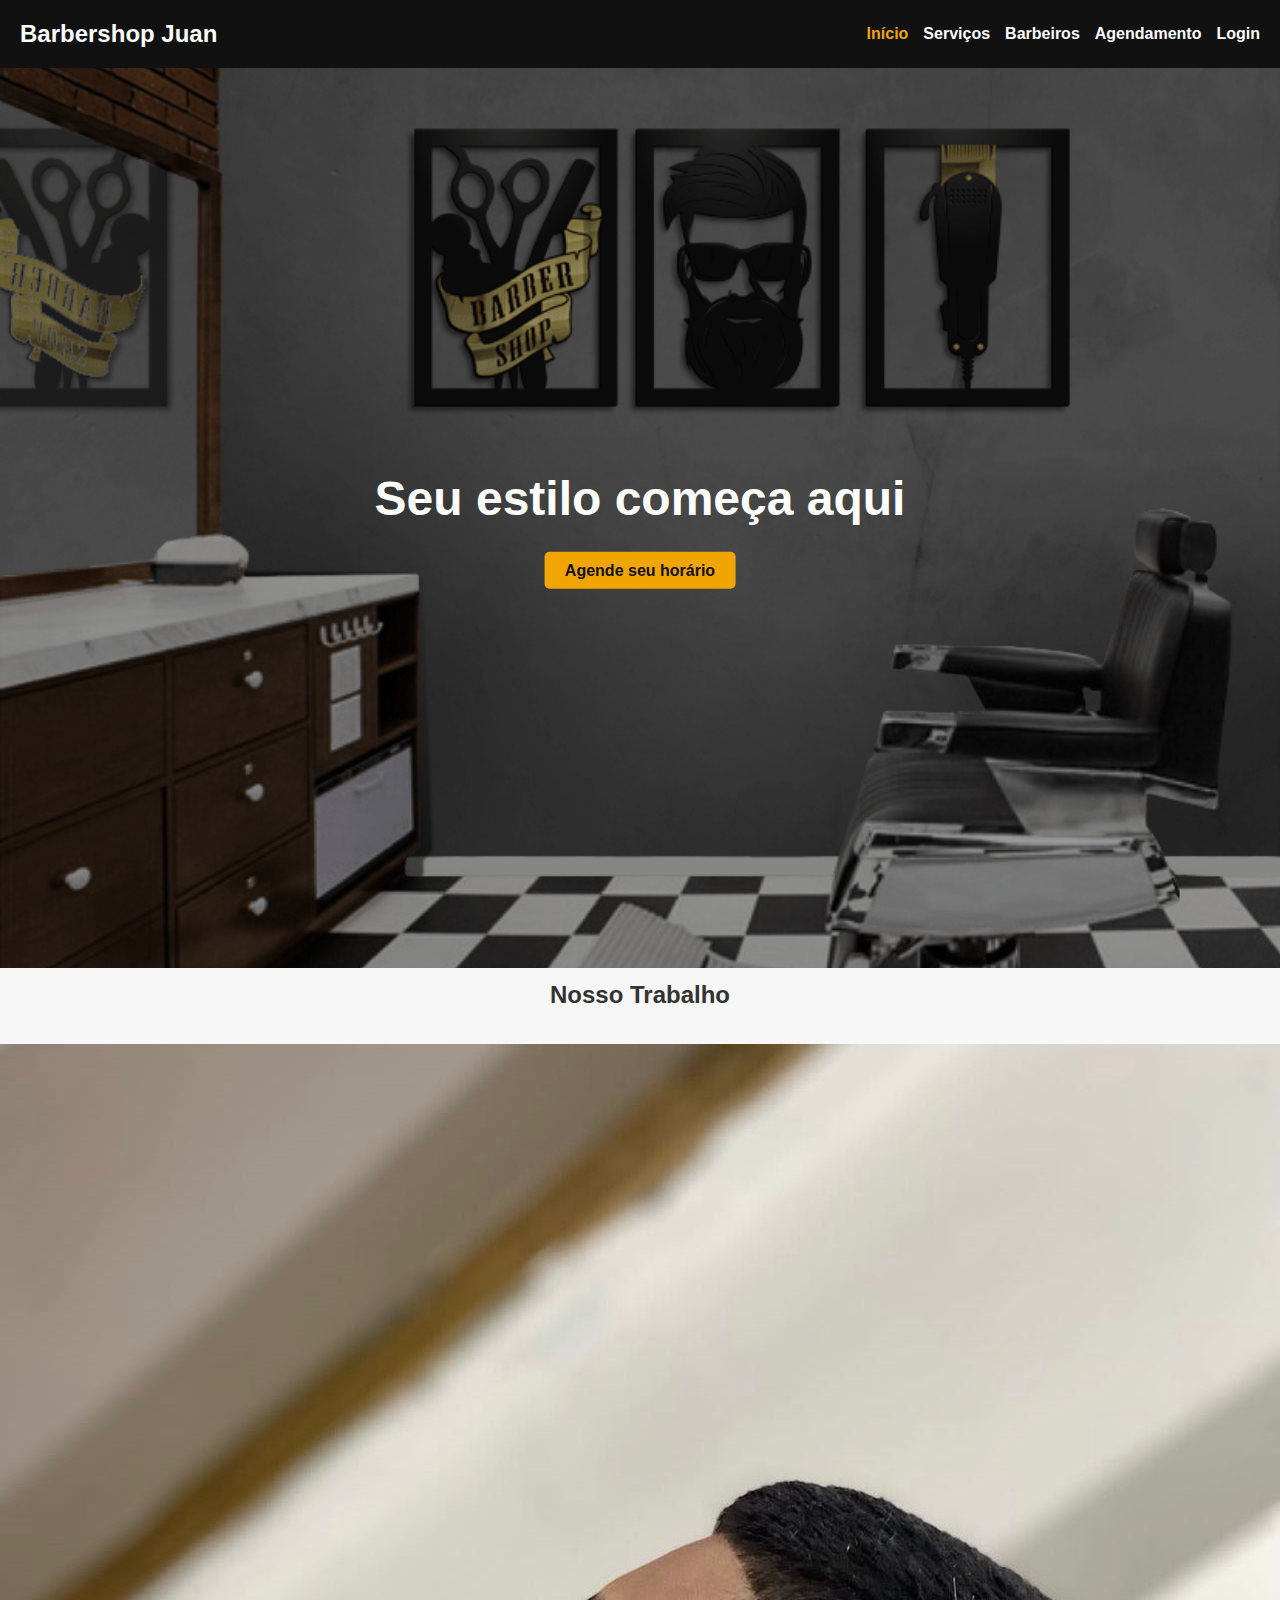
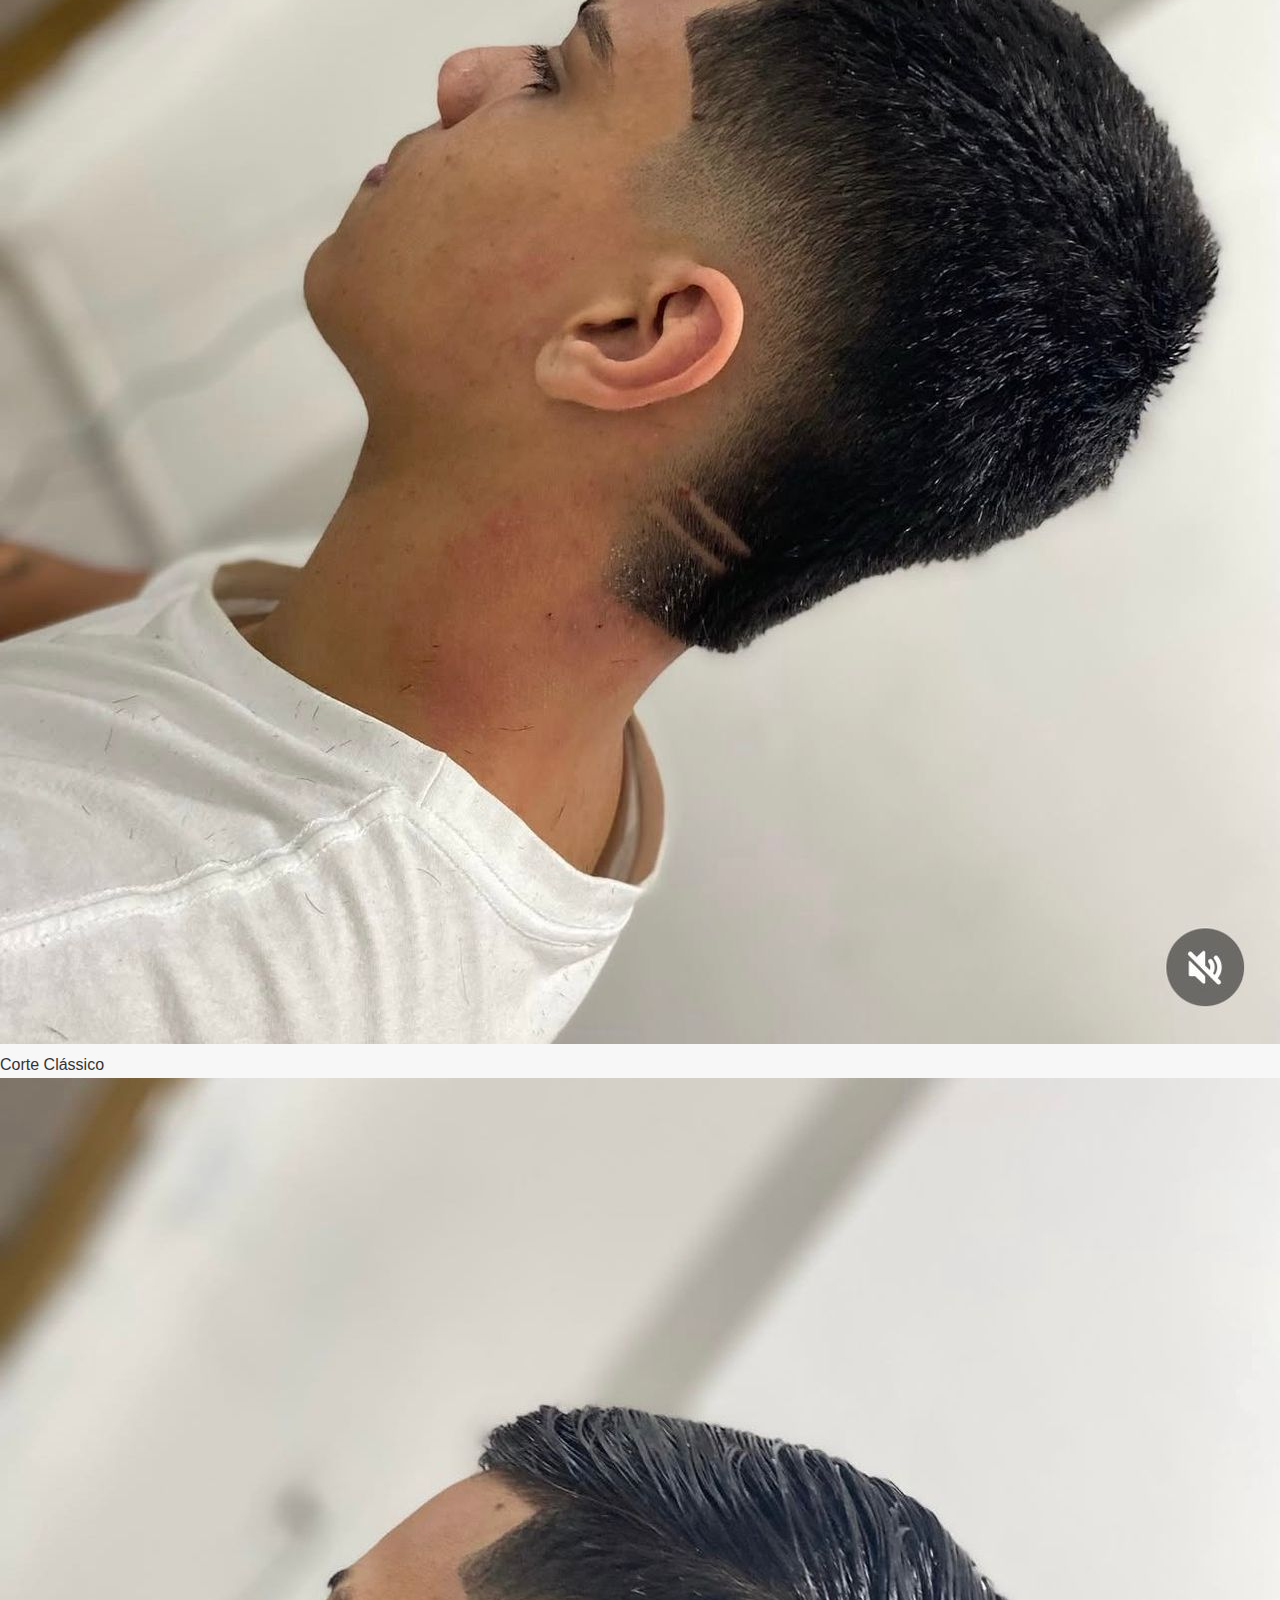
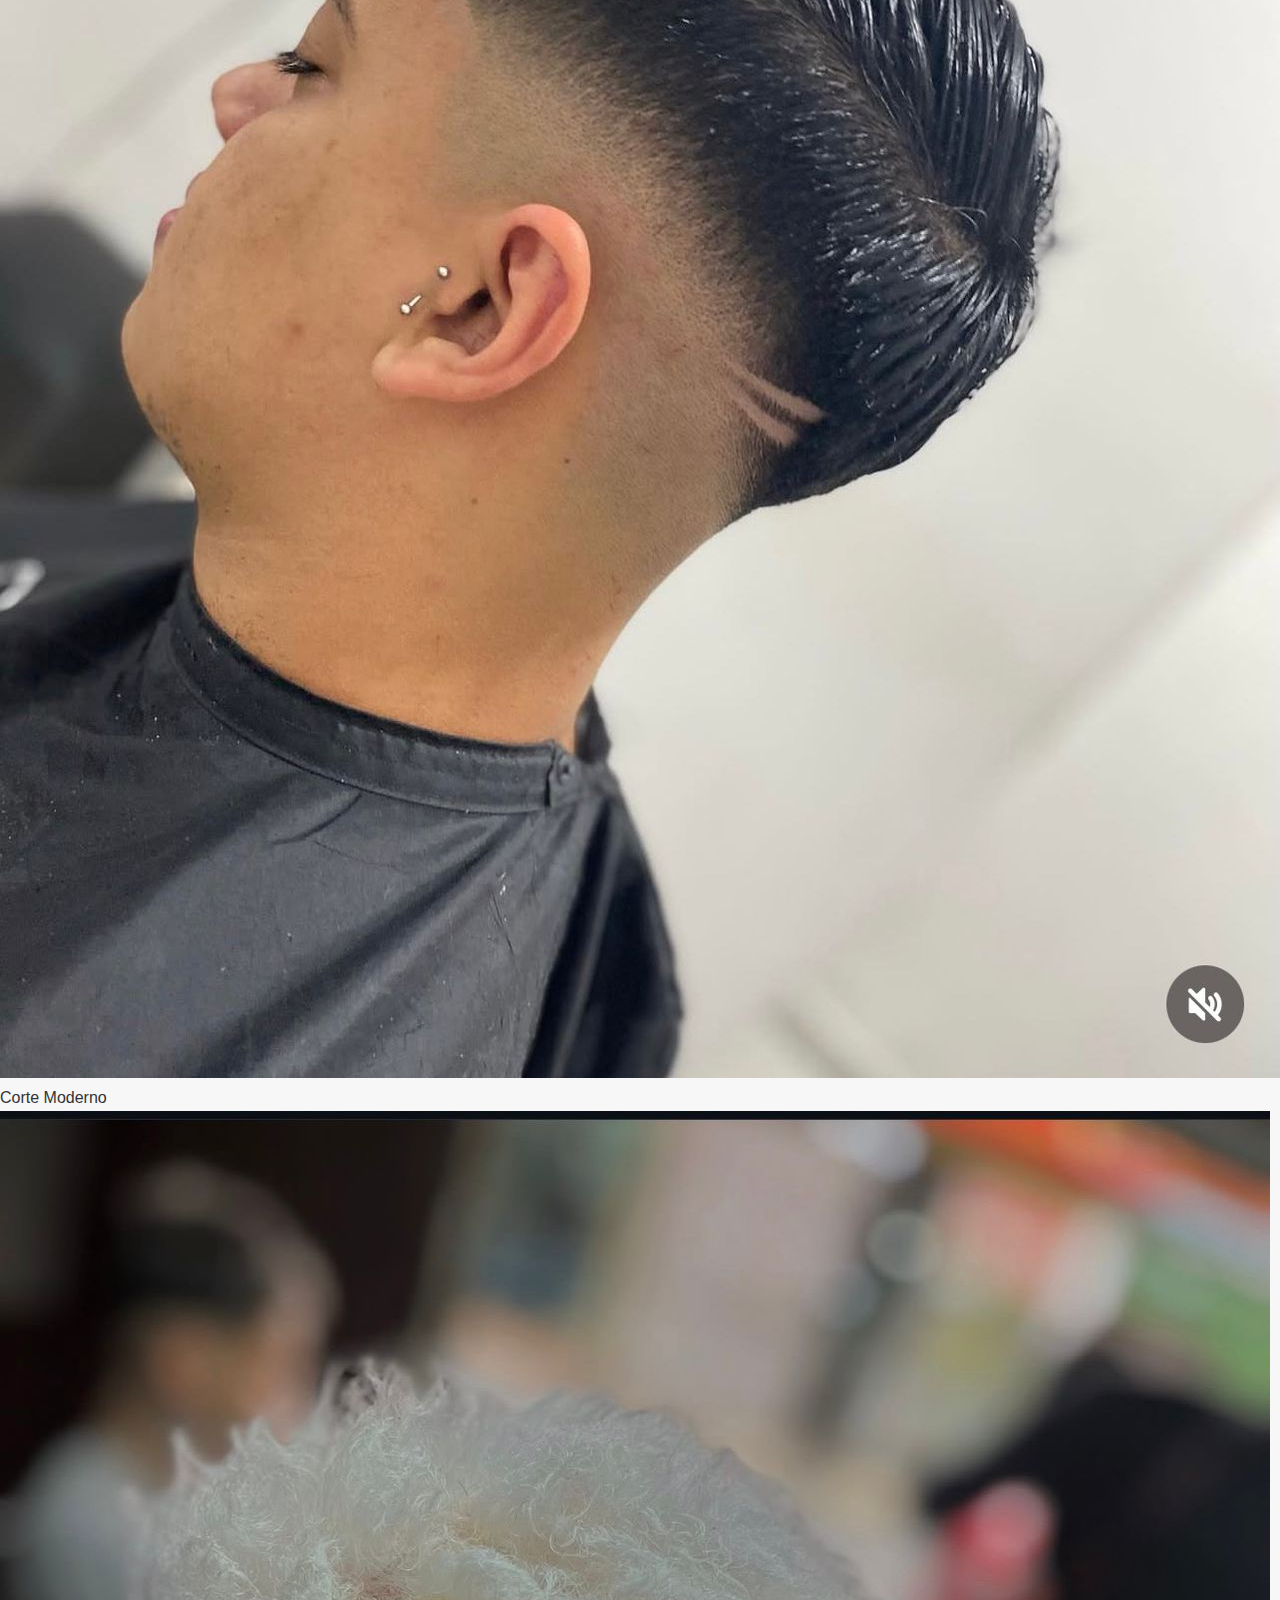
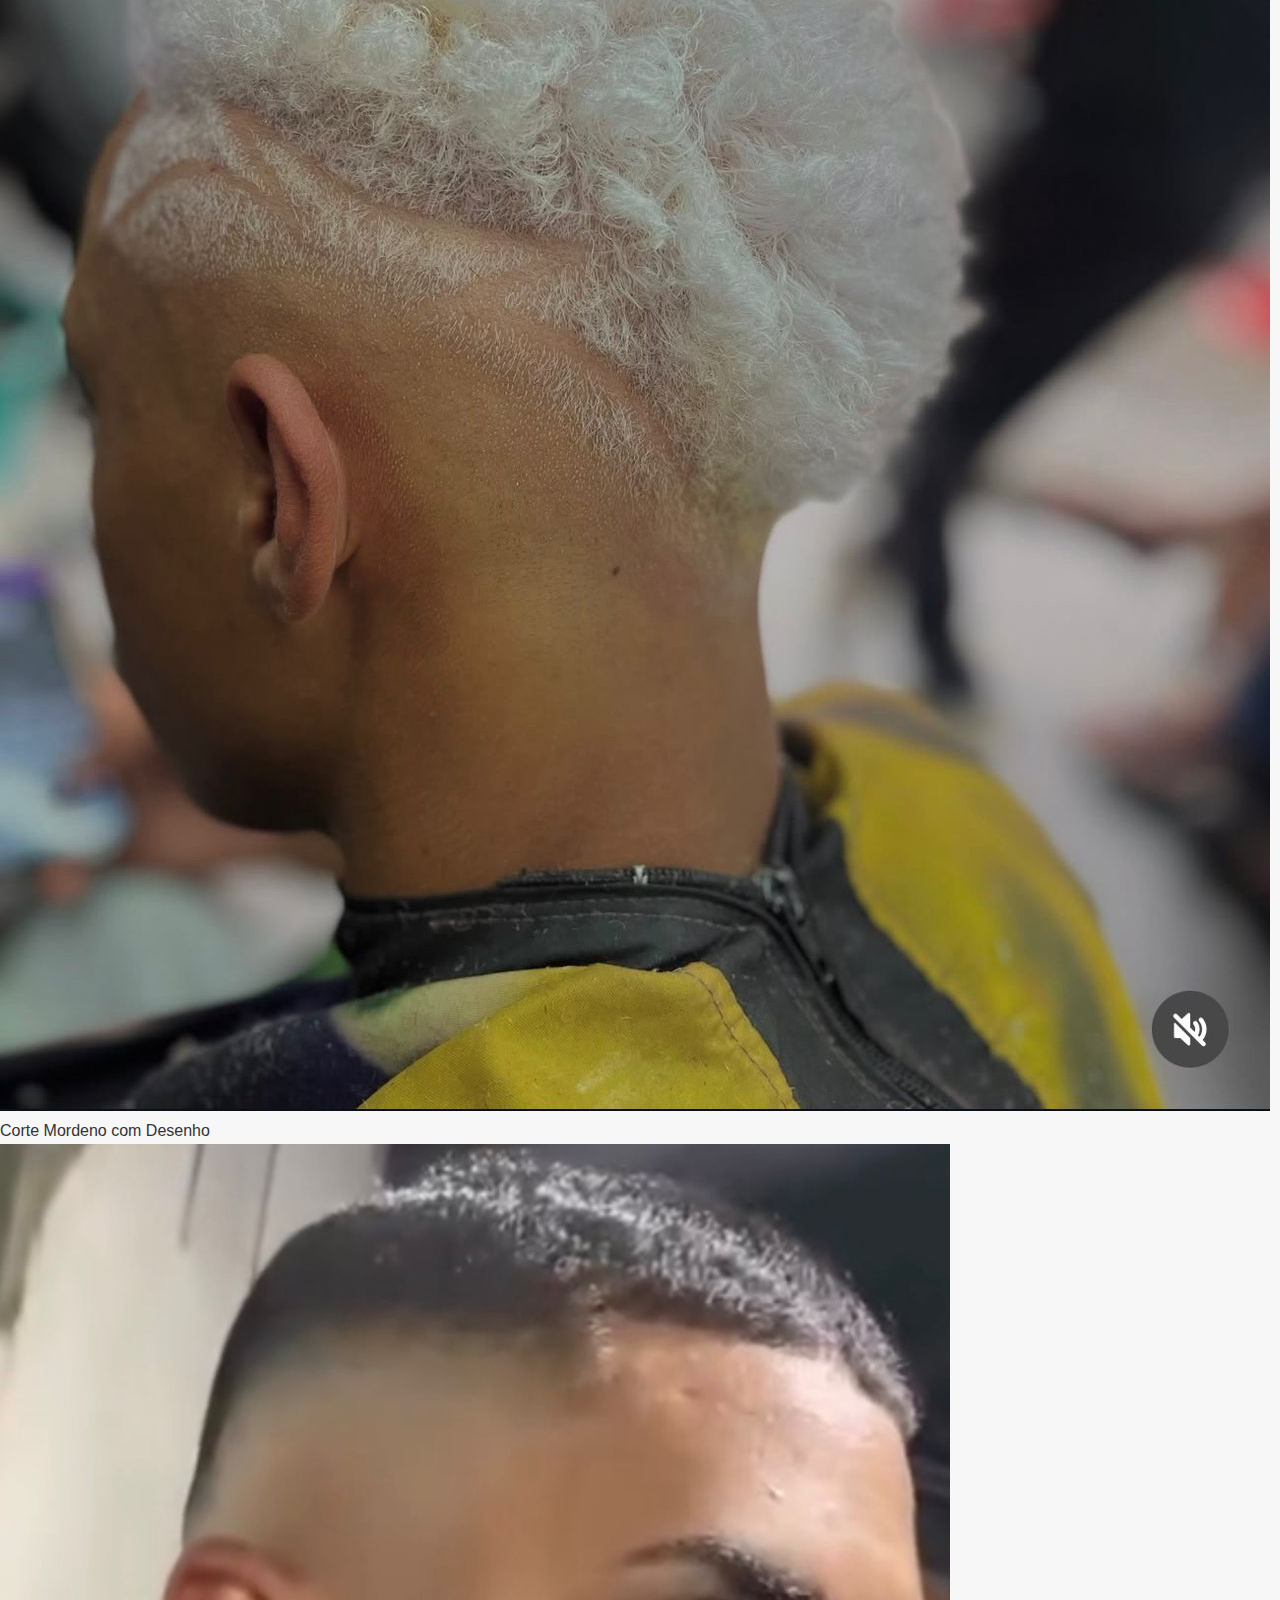
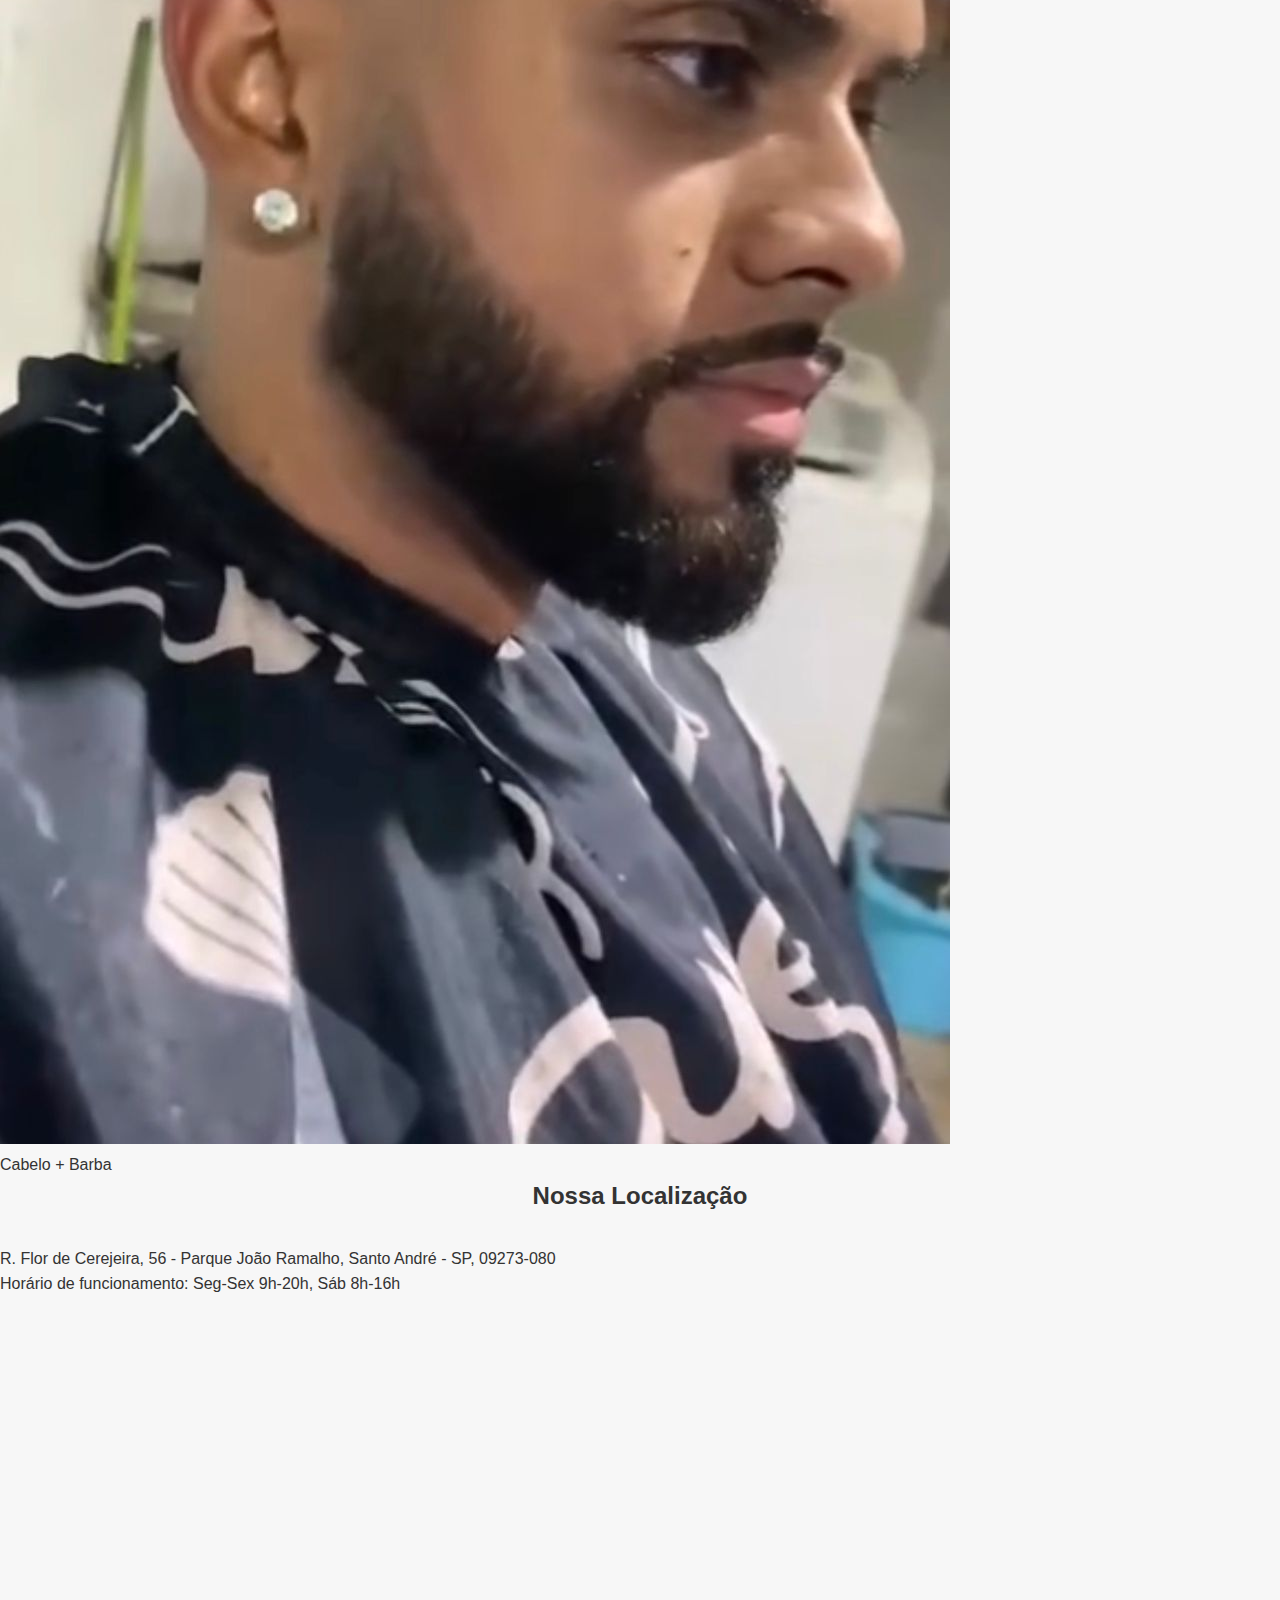
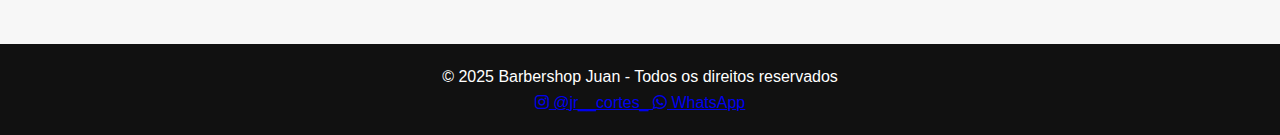
<file: index.html>
<!DOCTYPE html>
<html lang="pt-BR">
  <head>
    <meta charset="UTF-8" />
    <meta name="viewport" content="width=device-width, initial-scale=1.0" />
    <title>Barbershop Juan</title>
    <link rel="stylesheet" href="css/style.css" />
    <link rel="icon" href="img/favicon.png" type="image/png" />
    <link
      rel="stylesheet"
      href="https://cdnjs.cloudflare.com/ajax/libs/font-awesome/6.4.0/css/all.min.css"
    />
  </head>
  <body>
    <!-- MENU DINÂMICO -->
    <header class="header">
      <nav>
        <a href="index.html" class="logo">Barbershop Juan</a>
        <ul>
          <li><a href="index.html" class="active">Início</a></li>
          <li><a href="servicos.html">Serviços</a></li>
          <li><a href="barbeiros.html">Barbeiros</a></li>
          <li><a href="agendamento.html">Agendamento</a></li>
          <li><a href="login.html" id="loginBtn">Login</a></li>
        </ul>
      </nav>
    </header>

    <!-- HERO -->
    <section class="hero">
      <img src="img/barbearia.png" alt="Barbearia moderna" />
      <div class="hero-text">
        <h1>Seu estilo começa aqui</h1>
        <a href="agendamento.html" class="btn">Agende seu horário</a>
      </div>
    </section>

    <!-- GALERIA DE CORTES -->
    <section class="gallery">
      <h2>Nosso Trabalho</h2>
      <div class="gallery-grid">
        <div class="gallery-item">
          <img src="img/corte1.jpeg" alt="Corte Masculino 1" />
          <p>Corte Clássico</p>
        </div>
        <div class="gallery-item">
          <img src="img/corte2.jpeg" alt="Corte Masculino 2" />
          <p>Corte Moderno</p>
        </div>
        <div class="gallery-item">
          <img src="img/corte3.jpeg" alt="Barba" />
          <p>Corte Mordeno com Desenho</p>
        </div>
        <div class="gallery-item">
          <img src="img/corte4.jpeg" alt="Cabelo + Barba" />
          <p>Cabelo + Barba</p>
        </div>
      </div>
    </section>

    <!-- LOCALIZAÇÃO -->
    <section class="location">
      <h2>Nossa Localização</h2>
      <p>
        R. Flor de Cerejeira, 56 - Parque João Ramalho, Santo André - SP,
        09273-080
      </p>
      <p>Horário de funcionamento: Seg-Sex 9h-20h, Sáb 8h-16h</p>
      <iframe
        src="https://www.google.com/maps/embed?pb=!1m18!1m12!1m3!1d3654.733968889781!2d-46.50713352570983!3d-23.64969646484149!2m3!1f0!2f0!3f0!3m2!1i1024!2i768!4f13.1!3m3!1m2!1s0x94ce6831993066f9%3A0x23c1460de198f97a!2sR.%20Flor%20de%20Cerejeira%2C%2056%20-%20Parque%20Jo%C3%A3o%20Ramalho%2C%20Santo%20Andr%C3%A9%20-%20SP%2C%2009273-080!5e0!3m2!1spt-BR!2sbr!4v1761878795819!5m2!1spt-BR!2sbr"
        width="100%"
        height="300"
        style="border: 0"
        allowfullscreen=""
        loading="lazy"
      ></iframe>
    </section>

    <footer>
      <p>© 2025 Barbershop Juan - Todos os direitos reservados</p>

      <div class="social-footer">
        <a
          href="https://www.instagram.com/jr__cortes_?igsh=MXR1aHJkenk0NXlkdw=="
          target="_blank"
        >
          <i class="fab fa-instagram"></i> @jr__cortes_
        </a>
        <a href="https://wa.me/5511977473530" target="_blank">
          <i class="fab fa-whatsapp"></i> WhatsApp
        </a>
      </div>
    </footer>

    <script src="js/main.js"></script>
  </body>
</html>
</file>
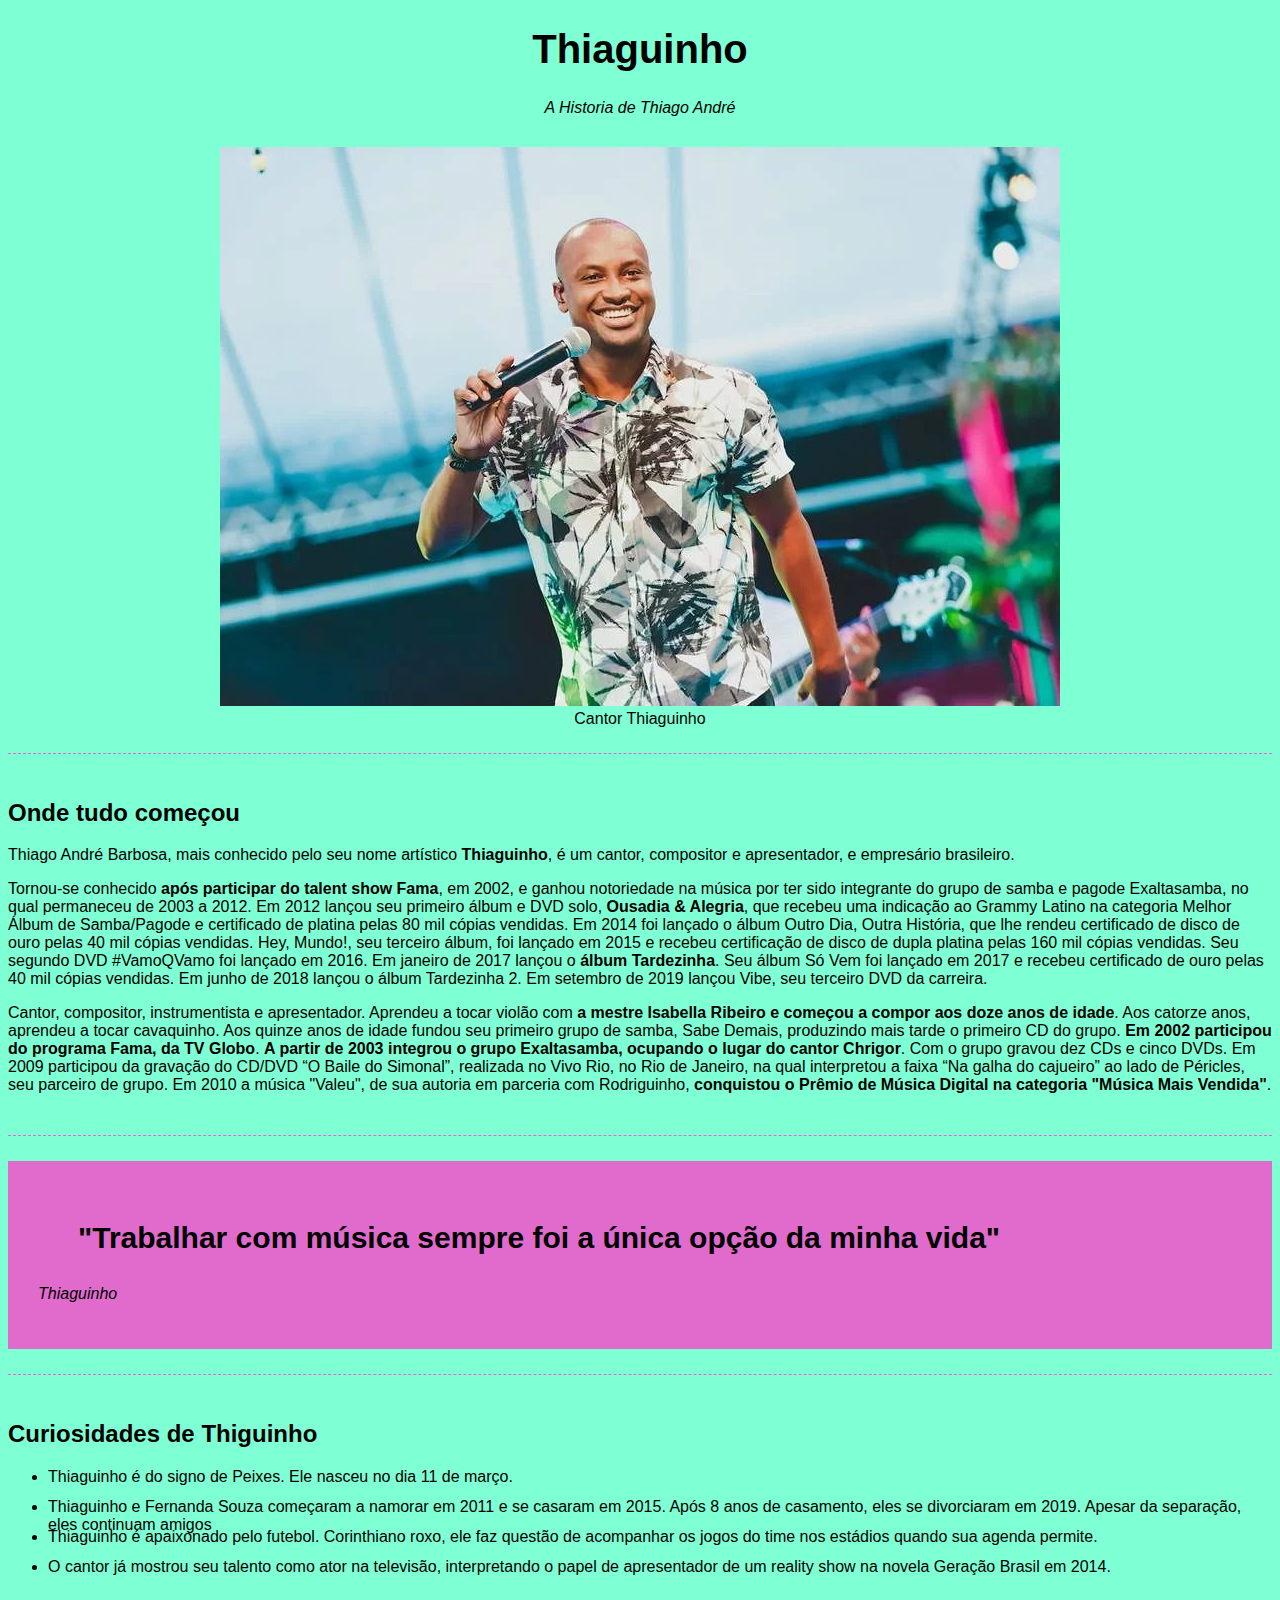
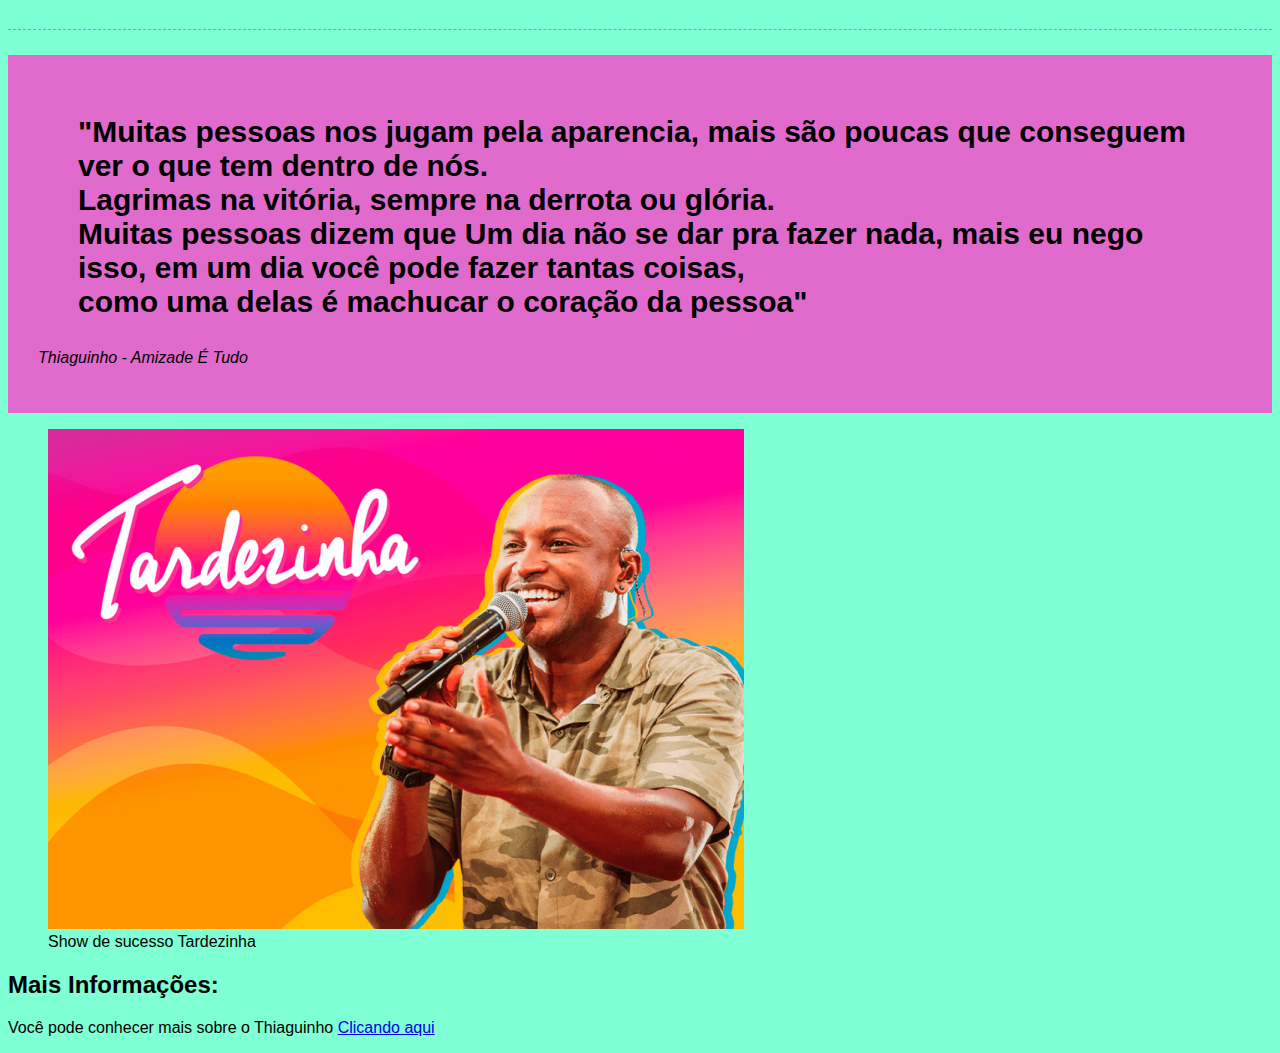
<file: Projeto/index.html>
<!DOCTYPE html>
<html lang="en">
<head>
    <meta charset="UTF-8">
    <meta name="viewport" content="width=device-width, initial-scale=1.0">
    <title>Cantor Thiaguinho</title>
    <link rel="stylesheet" href="/Css/styles.css">
</head>
<body>
    <div class="header">
        <h1 class="main-title">Thiaguinho</h1>
        <p class="main-paragraph">A Historia de Thiago André</p>
    </div>
    <div class="featured-image">
        <figure>
            <img src="/img/whatsapp-image-2022-11-01-at-133404.jpeg" alt="cantor Thiaguinho">
            <figcaption>Cantor Thiaguinho</figcaption>
        </figure>
    </div>
    <div class="biography-container">
        <h2>Onde tudo começou</h2>
        <p>Thiago André Barbosa, mais conhecido pelo seu nome artístico <span class="bold">Thiaguinho</span>, é um cantor, compositor e apresentador, e empresário brasileiro.</p>
        <p>Tornou-se conhecido <span class="bold">após participar do talent show Fama</span>, em 2002, e ganhou notoriedade na música por ter sido integrante do grupo de samba e pagode Exaltasamba, no qual permaneceu de 2003 a 2012. Em 2012 lançou seu primeiro álbum e DVD solo, <span class="bold">Ousadia & Alegria</span>, que recebeu uma indicação ao Grammy Latino na categoria Melhor Álbum de Samba/Pagode e certificado de platina pelas 80 mil cópias vendidas. Em 2014 foi lançado o álbum Outro Dia, Outra História, que lhe rendeu certificado de disco de ouro pelas 40 mil cópias vendidas. Hey, Mundo!, seu terceiro álbum, foi lançado em 2015 e recebeu certificação de disco de dupla platina pelas 160 mil cópias vendidas. Seu segundo DVD #VamoQVamo foi lançado em 2016. Em janeiro de 2017 lançou o <span class="bold">álbum Tardezinha</span>. Seu álbum Só Vem foi lançado em 2017 e recebeu certificado de ouro pelas 40 mil cópias vendidas. Em junho de 2018 lançou o álbum Tardezinha 2. Em setembro de 2019 lançou Vibe, seu terceiro DVD da carreira.</p>
        <p>Cantor, compositor, instrumentista e apresentador. Aprendeu a tocar violão com <span class="bold">a mestre Isabella Ribeiro e começou a compor aos doze anos de idade</span>. Aos catorze anos, aprendeu a tocar cavaquinho. Aos quinze anos de idade fundou seu primeiro grupo de samba, Sabe Demais, produzindo mais tarde o primeiro CD do grupo. <span class="bold">Em 2002 participou do programa Fama, da TV Globo</span>. <span class="bold">A partir de 2003 integrou o grupo Exaltasamba, ocupando o lugar do cantor Chrigor</span>. Com o grupo gravou dez CDs e cinco DVDs. Em 2009 participou da gravação do CD/DVD “O Baile do Simonal”, realizada no Vivo Rio, no Rio de Janeiro, na qual interpretou a faixa “Na galha do cajueiro” ao lado de Péricles, seu parceiro de grupo. Em 2010 a música "Valeu", de sua autoria em parceria com Rodriguinho, <span class="bold">conquistou o Prêmio de Música Digital na categoria "Música Mais Vendida"</span>.</p>
    </div>
    <div class="quotes-container">
        <blockquote>
            "Trabalhar com música sempre foi a única opção da minha vida"
        </blockquote>
        <p>Thiaguinho</p>
    </div>
    <div class="curiosities-container">
        <h2>Curiosidades de Thiguinho</h2>
        <ul>
            <li>Thiaguinho é do signo de Peixes. Ele nasceu no dia 11 de março.</li>
            <li>Thiaguinho e Fernanda Souza começaram a namorar em 2011 e se casaram em 2015. Após 8 anos de casamento, eles se divorciaram em 2019. Apesar da separação, eles continuam amigos</li>
            <li>Thiaguinho é apaixonado pelo futebol. Corinthiano roxo, ele faz questão de acompanhar os jogos do time nos estádios quando sua agenda permite.</li>
            <li>O cantor já mostrou seu talento como ator na televisão, interpretando o papel de apresentador de um reality show na novela Geração Brasil em 2014.</li>
        </ul>
    </div>
    <div class="quotes-container">
        <blockquote>
            "Muitas pessoas nos jugam pela aparencia, mais são poucas que conseguem ver o que tem dentro de nós.<br />
             Lagrimas na vitória, sempre na derrota ou glória.<br />
              Muitas pessoas dizem que Um dia não se dar pra fazer nada, mais eu nego isso, em um dia você pode fazer tantas coisas,<br />
               como uma delas é machucar o coração da pessoa"
        </blockquote>
        <p>Thiaguinho - Amizade É Tudo</p>
    </div>
    <div class="img-bold">
        <figure>
            <img src="/img/tardezinha_dk_c94397a637-696x500.png" alt="Show Tardezinha">
            <figcaption>Show de sucesso Tardezinha </figcaption>
        </figure>
    </div>
    <div class="moreinfo-container">
        <h2>Mais Informações:</h2>
        <p>Você pode conhecer mais sobre o Thiaguinho <a href="https://pt.wikipedia.org/wiki/Thiaguinho">Clicando aqui</a></p>
    </div>
</body>
</html>
</file>
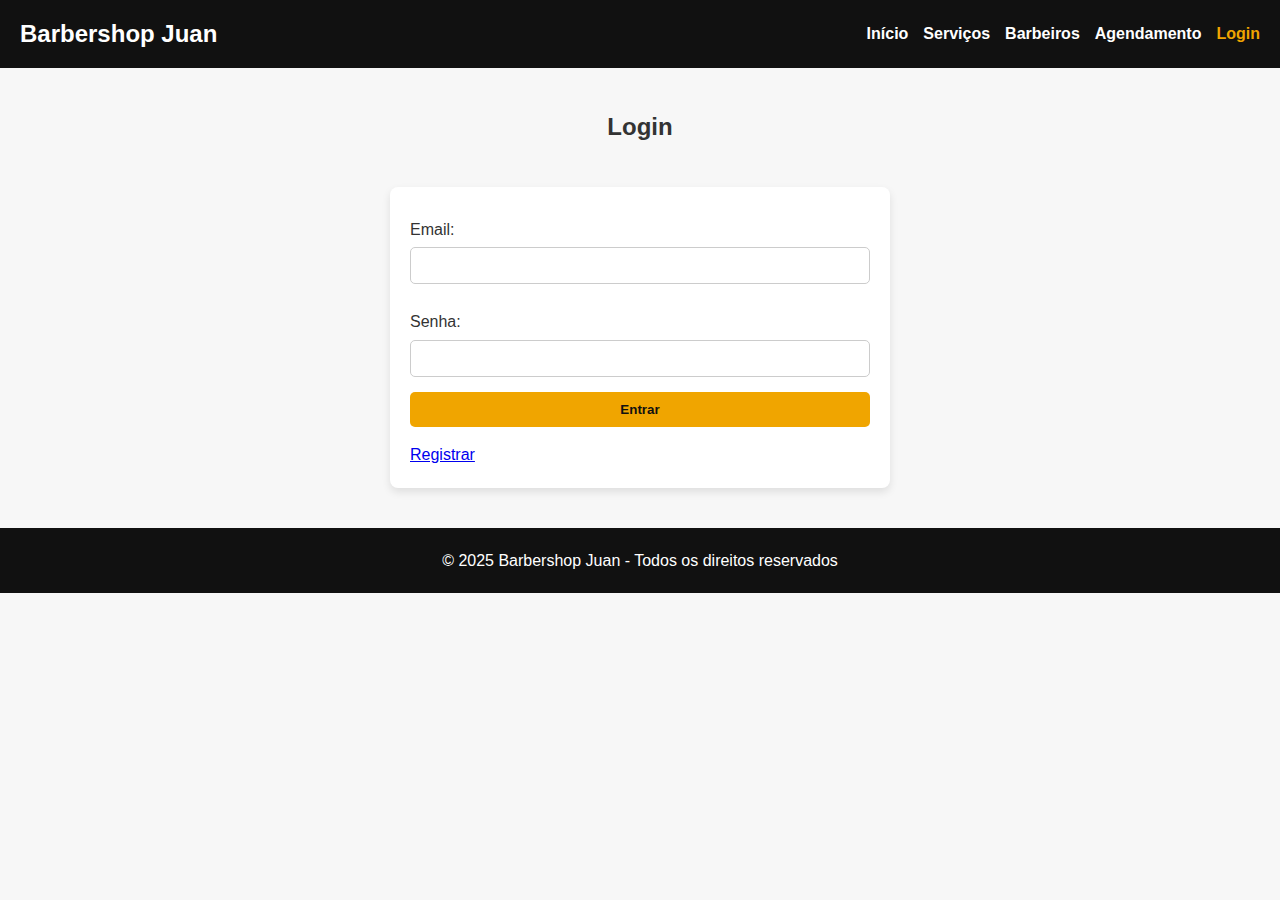
<file: agendamento.html>
<!-- agendamento.html -->
<!DOCTYPE html>
<html lang="pt-BR">
  <head>
    <meta charset="UTF-8" />
    <meta name="viewport" content="width=device-width, initial-scale=1.0" />
    <title>Agendamento - Barbershop Juan</title>
    <link rel="stylesheet" href="css/style.css" />
    <link rel="icon" href="/img/favicon.png" type="image/png" />
  </head>
  <body>
    <header class="header">
      <nav>
        <a href="index.html" class="logo">Barbershop Juan</a>
        <ul>
          <li><a href="index.html">Início</a></li>
          <li><a href="servicos.html">Serviços</a></li>
          <li><a href="barbeiros.html">Barbeiros</a></li>
          <li><a href="agendamento.html" class="active">Agendamento</a></li>
          <li><a href="login.html">Login</a></li>
        </ul>
      </nav>
    </header>

    <main class="container">
      <h2>Agendar Horário</h2>
      <form id="agendamento-form">
        <label for="usuario">ID do Usuário:</label>
        <input type="number" id="usuario" value="1" required />

        <label for="barbeiro">Barbeiro:</label>
        <select id="barbeiro"></select>

        <label for="servico">Serviço:</label>
        <select id="servico"></select>

        <label for="dataHora">Data e Hora:</label>
        <input type="datetime-local" id="dataHora" required />

        <button type="submit" class="btn">Agendar</button>
      </form>
    </main>

    <footer>
      <p>© 2025 Barbershop Juan - Todos os direitos reservados</p>
    </footer>

    <script src="js/main.js"></script>
    <script>
      document.addEventListener("DOMContentLoaded", async () => {
        const token = localStorage.getItem("token");
        if (!token) {
          alert("Você precisa estar logado para agendar.");
          window.location.href = "login.html";
          return;
        }
        await popularBarbeiros();
        await popularServicos();

        document
          .getElementById("agendamento-form")
          .addEventListener("submit", async (e) => {
            e.preventDefault();
            await criarAgendamento();
          });
      });
    </script>
  </body>
</html>
</file>
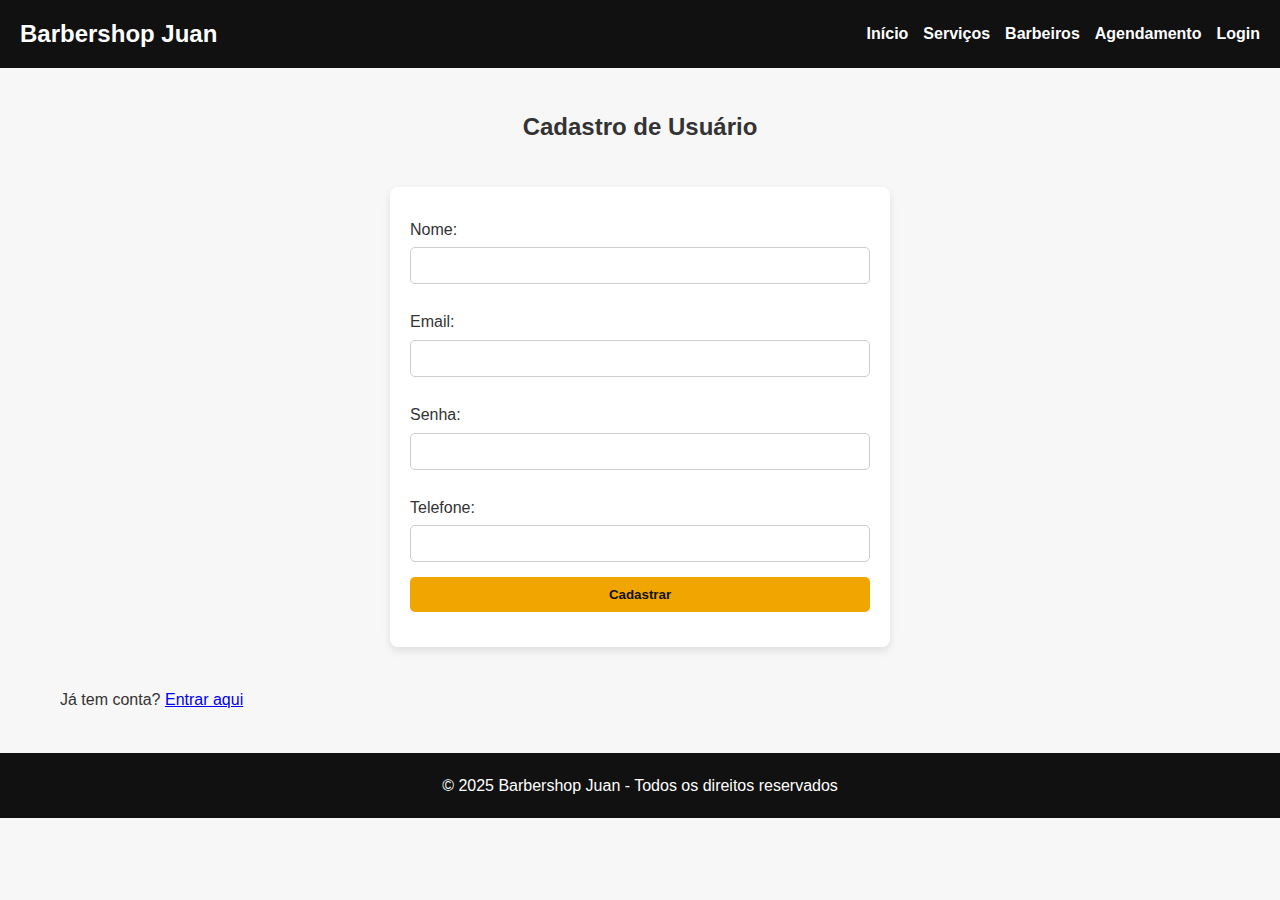
<file: cadastro.html>
<!-- cadastro.html -->
<!DOCTYPE html>
<html lang="pt-BR">
  <head>
    <meta charset="UTF-8" />
    <meta name="viewport" content="width=device-width, initial-scale=1.0" />
    <title>Cadastro - Barbershop Juan</title>
    <link rel="stylesheet" href="css/style.css" />
    <link rel="icon" href="img/favicon.png" type="image/png" />
  </head>
  <body>
    <header class="header">
      <nav>
        <a href="index.html" class="logo">Barbershop Juan</a>
        <ul>
          <li><a href="index.html">Início</a></li>
          <li><a href="servicos.html">Serviços</a></li>
          <li><a href="barbeiros.html">Barbeiros</a></li>
          <li><a href="agendamento.html">Agendamento</a></li>
          <li><a href="login.html">Login</a></li>
        </ul>
      </nav>
    </header>

    <main class="container">
      <h2>Cadastro de Usuário</h2>
      <form id="cadastroForm">
        <label for="nome">Nome:</label>
        <input type="text" id="nome" required minlength="3" />

        <label for="email">Email:</label>
        <input type="email" id="email" required />

        <label for="senha">Senha:</label>
        <input type="password" id="senha" required minlength="8" />

        <label for="telefone">Telefone:</label>
        <input type="text" id="telefone" required minlength="11" />

        <button type="submit" class="btn">Cadastrar</button>
      </form>
      <p>Já tem conta? <a href="login.html">Entrar aqui</a></p>
    </main>

    <footer>
      <p>© 2025 Barbershop Juan - Todos os direitos reservados</p>
    </footer>

    <script src="js/main.js"></script>
    <script>
      document
        .getElementById("cadastroForm")
        .addEventListener("submit", async (e) => {
          e.preventDefault();
          const data = {
            nome: document.getElementById("nome").value,
            email: document.getElementById("email").value,
            senha: document.getElementById("senha").value,
            telefone: document.getElementById("telefone").value,
          };
          try {
            const res = await fetch("http://localhost:8080/usuarios", {
              method: "POST",
              headers: { "Content-Type": "application/json" },
              body: JSON.stringify(data),
            });
            if (!res.ok) throw new Error("Erro no cadastro");
            alert("Cadastro realizado com sucesso!");
            window.location.href = "login.html";
          } catch (err) {
            alert(err.message);
          }
        });
    </script>
  </body>
</html>
</file>
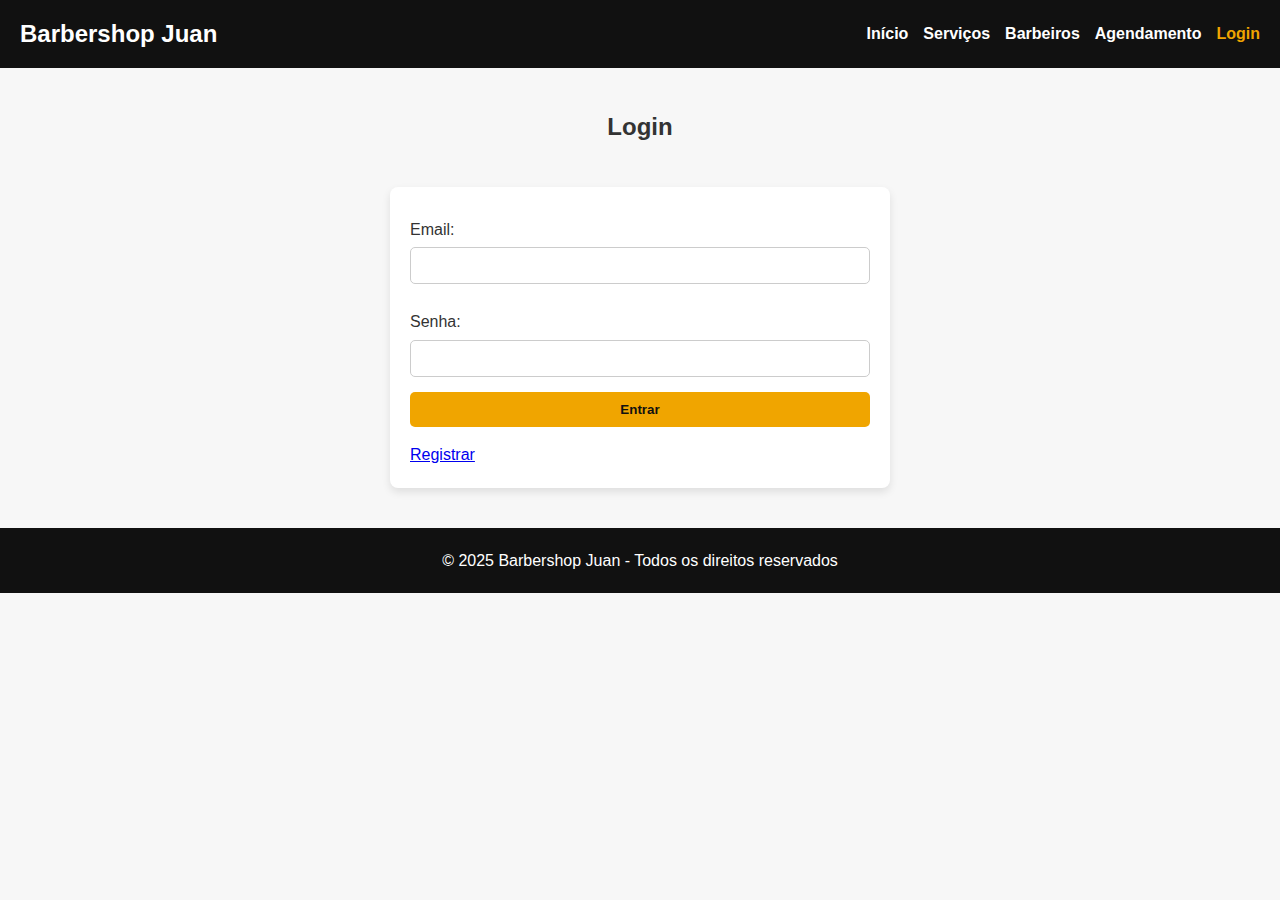
<file: login.html>
<!-- login.html -->
<!DOCTYPE html>
<html lang="pt-BR">
  <head>
    <meta charset="UTF-8" />
    <meta name="viewport" content="width=device-width, initial-scale=1.0" />
    <title>Login - Barbershop Juan</title>
    <link rel="stylesheet" href="css/style.css" />
    <link rel="icon" href="/img/favicon.png" type="image/png" />
  </head>
  <body>
    <header class="header">
      <nav>
        <a href="index.html" class="logo">Barbershop Juan</a>
        <ul>
          <li><a href="index.html">Início</a></li>
          <li><a href="servicos.html">Serviços</a></li>
          <li><a href="barbeiros.html">Barbeiros</a></li>
          <li><a href="agendamento.html">Agendamento</a></li>
          <li><a href="login.html" class="active">Login</a></li>
        </ul>
      </nav>
    </header>

    <main class="container">
      <h2>Login</h2>
      <form id="loginForm">
        <label for="email">Email:</label>
        <input type="email" id="email" required />

        <label for="senha">Senha:</label>
        <input type="password" id="senha" required minlength="8" />

        <button type="submit" class="btn">Entrar</button>
        <a href="cadastro.html">Registrar</a>
      </form>
    </main>

    <footer>
      <p>© 2025 Barbershop Juan - Todos os direitos reservados</p>
    </footer>

    <script src="js/main.js"></script>
    <script>
      document
        .getElementById("loginForm")
        .addEventListener("submit", async (e) => {
          e.preventDefault();
          const email = document.getElementById("email").value;
          const senha = document.getElementById("senha").value;
          try {
            const res = await fetch("http://localhost:8080/auth/login", {
              method: "POST",
              headers: { "Content-Type": "application/json" },
              body: JSON.stringify({ email, senha }),
            });
            if (!res.ok) throw new Error("Erro no login");
            const data = await res.json();
            localStorage.setItem("token", data.token);
            alert("Login realizado!");
            window.location.href = "agendamento.html";
          } catch (err) {
            alert(err.message);
          }
        });
    </script>
  </body>
</html>
</file>
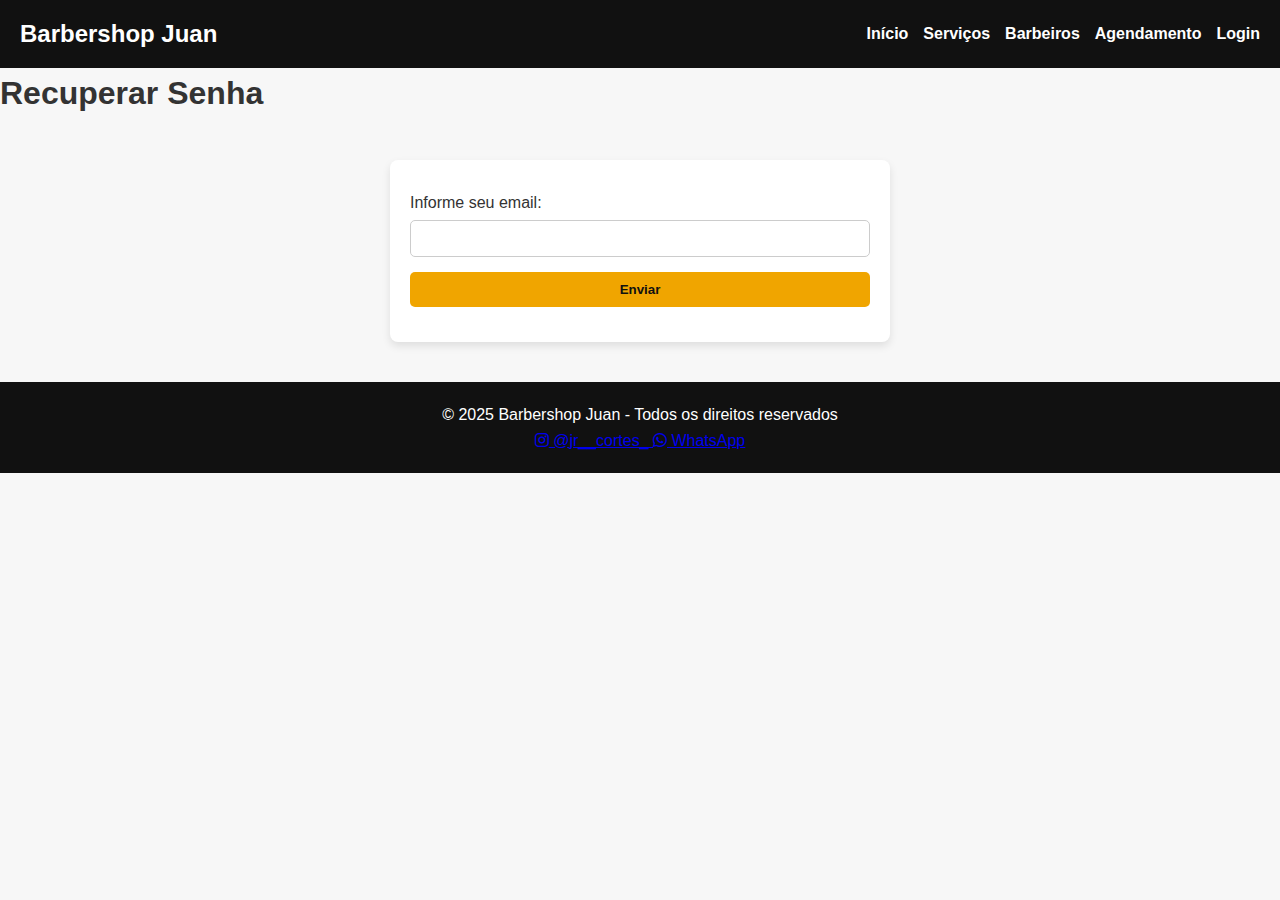
<file: recuperar-senha.html>
<!DOCTYPE html>
<html lang="pt-BR">
  <head>
    <meta charset="UTF-8" />
    <meta name="viewport" content="width=device-width, initial-scale=1.0" />
    <title>Recuperar Senha - Barbershop Juan</title>
    <link rel="stylesheet" href="css/style.css" />
    <link rel="icon" href="img/favicon.png" type="image/png" />

    <link
      rel="stylesheet"
      href="https://cdnjs.cloudflare.com/ajax/libs/font-awesome/6.4.0/css/all.min.css"
    />
  </head>
  <body>
    <!-- MENU DINÂMICO -->
    <header class="header">
      <nav>
        <a href="index.html" class="logo">Barbershop Juan</a>
        <ul>
          <li><a href="index.html">Início</a></li>
          <li><a href="servicos.html">Serviços</a></li>
          <li><a href="barbeiros.html">Barbeiros</a></li>
          <li><a href="agendamento.html">Agendamento</a></li>
          <li><a href="login.html" id="loginBtn">Login</a></li>
        </ul>
      </nav>
    </header>

    <main>
      <h1>Recuperar Senha</h1>
      <form id="recuperar-form" onsubmit="return false;">
        <label for="email">Informe seu email:</label>
        <input type="email" id="email" required />

        <button type="button" onclick="recuperarSenha()">Enviar</button>
      </form>
    </main>

    <footer>
      <p>© 2025 Barbershop Juan - Todos os direitos reservados</p>

      <div class="social-footer">
        <a
          href="https://www.instagram.com/jr__cortes_?igsh=MXR1aHJkenk0NXlkdw=="
          target="_blank"
        >
          <i class="fab fa-instagram"></i> @jr__cortes_
        </a>
        <a href="https://wa.me/5511977473530" target="_blank">
          <i class="fab fa-whatsapp"></i> WhatsApp
        </a>
      </div>
    </footer>

    <script src="js/main.js"></script>
  </body>
</html>
</file>
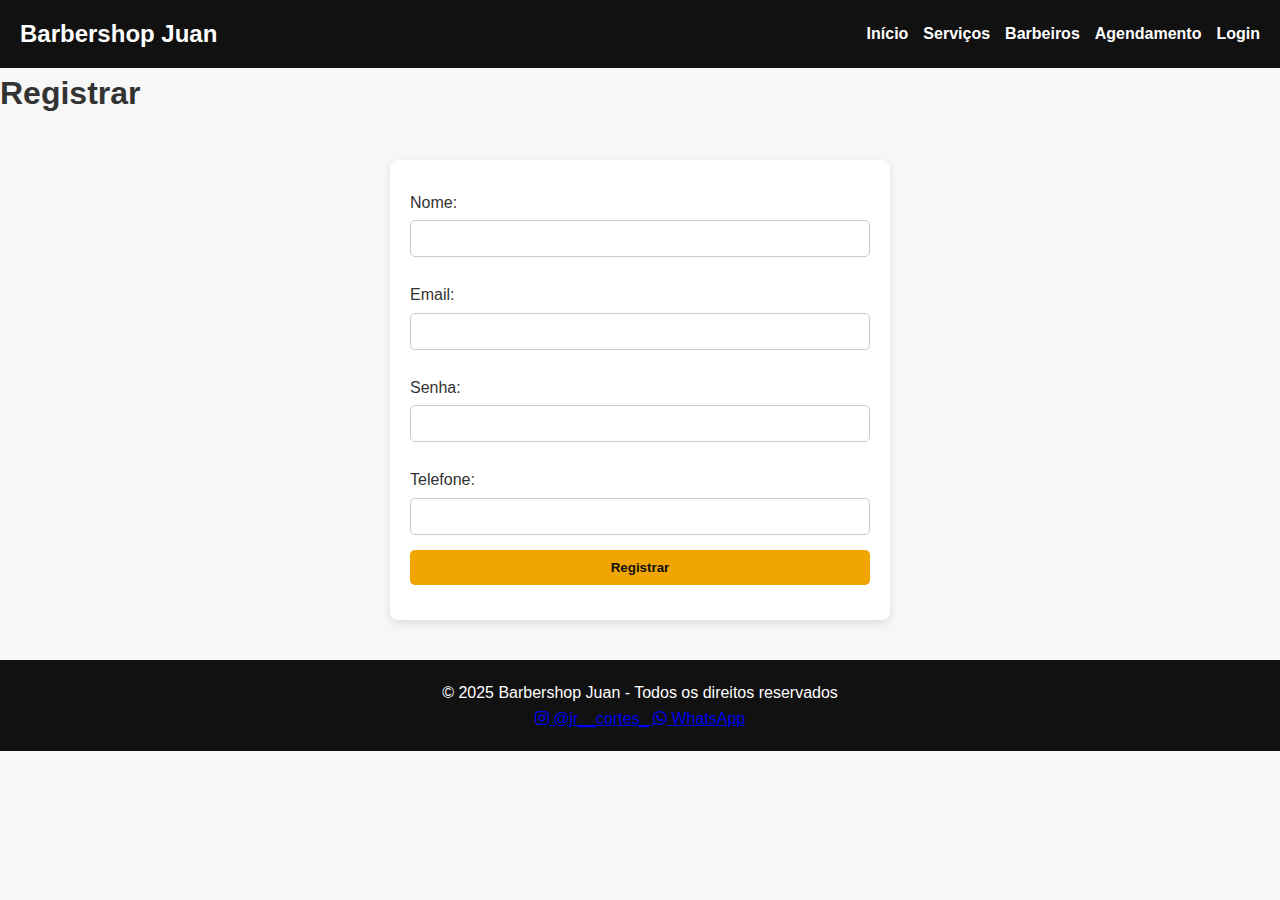
<file: registrar.html>
<!DOCTYPE html>
<html lang="pt-BR">
  <head>
    <meta charset="UTF-8" />
    <meta name="viewport" content="width=device-width, initial-scale=1.0" />
    <title>Registrar - Barbershop Juan</title>
    <link rel="stylesheet" href="css/style.css" />
    <link rel="icon" href="img/favicon.png" type="image/png" />
    <link
      rel="stylesheet"
      href="https://cdnjs.cloudflare.com/ajax/libs/font-awesome/6.4.0/css/all.min.css"
    />
  </head>
  <body>
    <!-- MENU DINÂMICO -->
    <header class="header">
      <nav>
        <a href="index.html" class="logo">Barbershop Juan</a>
        <ul>
          <li><a href="index.html">Início</a></li>
          <li><a href="servicos.html">Serviços</a></li>
          <li><a href="barbeiros.html">Barbeiros</a></li>
          <li><a href="agendamento.html">Agendamento</a></li>
          <li><a href="login.html" id="loginBtn">Login</a></li>
        </ul>
      </nav>
    </header>

    <main>
      <h1>Registrar</h1>
      <form id="register-form" onsubmit="return false;">
        <label for="nome">Nome:</label>
        <input type="text" id="nome" required minlength="3" />

        <label for="email">Email:</label>
        <input type="email" id="email" required />

        <label for="senha">Senha:</label>
        <input type="password" id="senha" required minlength="8" />

        <label for="telefone">Telefone:</label>
        <input type="text" id="telefone" required minlength="11" />

        <button type="button" onclick="registrarUsuario()">Registrar</button>
      </form>
    </main>

    <footer>
      <p>© 2025 Barbershop Juan - Todos os direitos reservados</p>

      <div class="social-footer">
        <a
          href="https://www.instagram.com/jr__cortes_?igsh=MXR1aHJkenk0NXlkdw=="
          target="_blank"
        >
          <i class="fab fa-instagram"></i> @jr__cortes_
        </a>
        <a href="https://wa.me/5511977473530" target="_blank">
          <i class="fab fa-whatsapp"></i> WhatsApp
        </a>
      </div>
    </footer>

    <script src="js/main.js"></script>
  </body>
</html>
</file>
<file: Css/styles.css>
html {
    font-family: Helvetica;
    background-color: aquamarine
}

.container {
max-width: 1100px;
background-color: aqua;
position: relative;
margin: 50px auto;
padding: 20px 50px;
}

.bold {
    font-weight: bold;
}

.header {
    text-align: center;
}

.main-title {
    font-size: 40px;
}

.main-paragraph {
    font-style: italic;
}

.featured-image {
    text-align: center;
    margin-top: 30px;
}

.biography-container {
    padding: 25px 0;
    margin: 25px 0;
    border-top: 1px dashed #e06bcd;
    border-bottom: 1px dashed #e06bcd;
}

.quotes-container {
    background-color: #e06bcd;
    padding: 30px;
}

.quotes-container blockquote {
    font-weight: bold;
    font-size: 30px;
}

.quotes-container p {
    font-style: italic;
}

.curiosities-container {
    padding: 25px 0;
    margin: 25px 0;
    border-top: 1px dashed #e06bcd;
    border-bottom: 1px dashed #e06bcd;
}

.curiosities-container li {
    height: 30px;
}

.img.bold {
    font-weight: bold;
    text-align: center;
}
</file>
<file: css/style.css>
/* css/style.css */

/* reset */
* {
  margin: 0;
  padding: 0;
  box-sizing: border-box;
  font-family: "Arial", sans-serif;
}

body {
  background: #f7f7f7;
  color: #333;
  line-height: 1.6;
}

.header {
  background: #111;
  color: #fff;
  padding: 15px 20px;
}

.header nav {
  display: flex;
  justify-content: space-between;
  align-items: center;
}

.header .logo {
  font-size: 1.5rem;
  font-weight: bold;
  color: #fff;
  text-decoration: none;
}

.header ul {
  list-style: none;
  display: flex;
  gap: 15px;
}

.header ul li a {
  color: #fff;
  text-decoration: none;
  font-weight: bold;
}

.header ul li a:hover,
.header ul li a.active {
  color: #f0a500;
}

.hero {
  position: relative;
  text-align: center;
  color: white;
}

.hero img {
  width: 100%;
  height: 900px;
  object-fit: cover;
  filter: brightness(60%);
}

.hero-text {
  position: absolute;
  top: 50%;
  left: 50%;
  transform: translate(-50%, -50%);
}

.hero-text h1 {
  font-size: 3rem;
  margin-bottom: 20px;
}

.hero-text .btn {
  background: #f0a500;
  color: #111;
  padding: 10px 20px;
  text-decoration: none;
  font-weight: bold;
  border-radius: 5px;
}

.hero-text .btn:hover {
  background: #e69500;
}

.container {
  max-width: 1200px;
  margin: 40px auto;
  padding: 0 20px;
}

h2 {
  text-align: center;
  margin-bottom: 30px;
}

.grid {
  display: grid;
  grid-template-columns: repeat(auto-fit, minmax(250px, 1fr));
  gap: 20px;
}

.card {
  background: white;
  padding: 20px;
  border-radius: 8px;
  box-shadow: 0 4px 8px rgba(0, 0, 0, 0.1);
}

.card h3 {
  margin-bottom: 10px;
  color: #111;
}

.card p {
  margin-bottom: 10px;
}

form {
  max-width: 500px;
  margin: 40px auto;
  background: white;
  padding: 20px;
  border-radius: 8px;
  box-shadow: 0 4px 8px rgba(0, 0, 0, 0.1);
}

form label {
  margin: 10px 0 5px;
  display: block;
}

form input,
form select,
form button {
  width: 100%;
  padding: 10px;
  margin-bottom: 15px;
  border: 1px solid #ccc;
  border-radius: 5px;
}

form button {
  background-color: #f0a500;
  color: #111;
  border: none;
  font-weight: bold;
  cursor: pointer;
}

form button:hover {
  background-color: #e69500;
}

footer {
  text-align: center;
  padding: 20px;
  background: #111;
  color: #fff;
  margin-top: 40px;
}

/* responsividade */
@media (max-width: 768px) {
  .header ul {
    flex-direction: column;
    align-items: flex-start;
  }

  .hero-text h1 {
    font-size: 2rem;
  }
}
</file>
